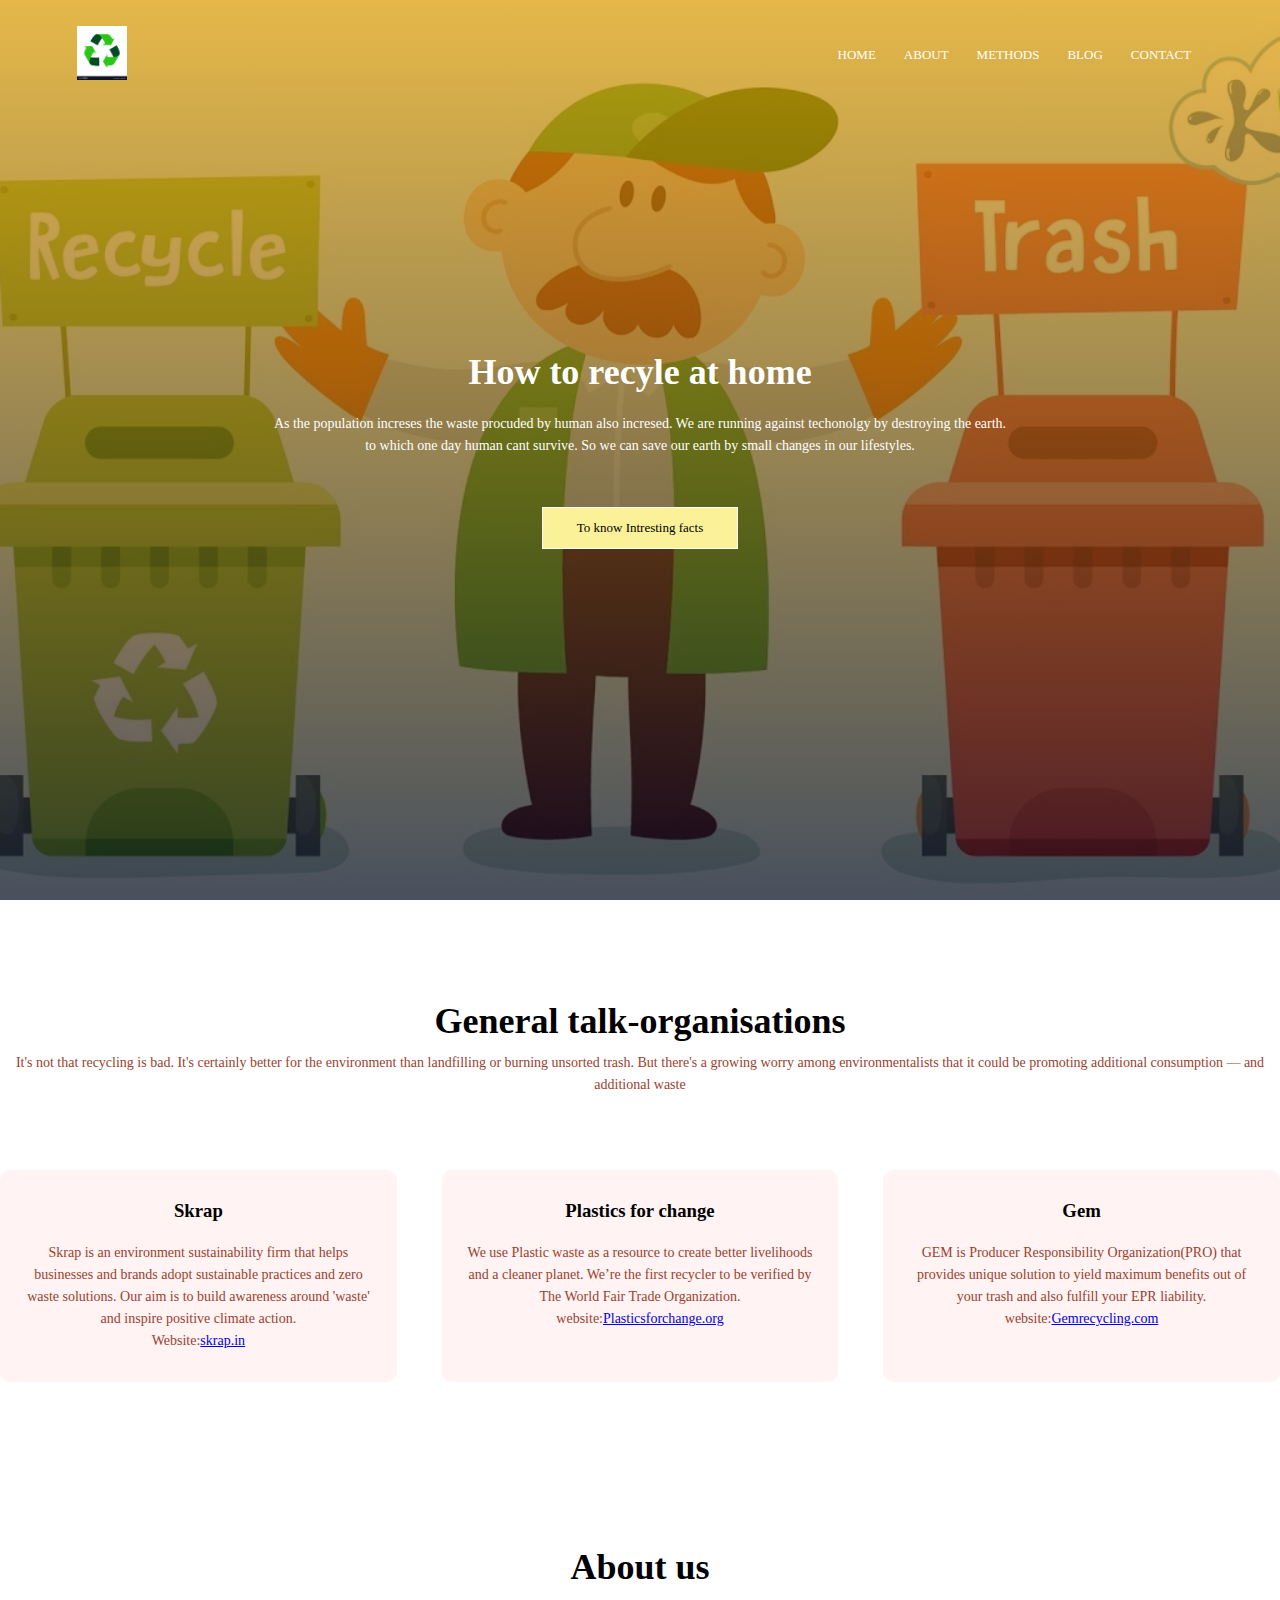
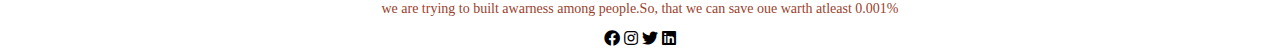
<file: index.html>
<!DOCTYPE html>
<html>
    <head>
        <meta name="viewpoint" content="with=device-width,initial-scale=1.0">
        <title>recycle website design</title>
        <link rel="stylesheet" href="style.css">
    <link rel="stylesheet" href=" https://use.fontawesome.com/releases/v5.0.7/css/all.css">
    <link rel="stylesheet" href="https://fonts.googleapis.com/icon?family=Material+Icons">
    </head>
<body>
    <section class="header">
        <nav>
            <a href="index.html"><img src="images/logo.png"></a>
            <div class="nav-links" id="navLinks">
                <i class="fa fa-times" onclick="hideMenu()"></i>
                <ul>
                    <li><a href="index.html">HOME</a></li>
                    <li><a href="about.html">ABOUT</a></li>
                    <li><a href="methods.html">METHODS</a></li>
                    <li><a href="blog.html">BLOG</a></li>
                    <li><a href="contact.html">CONTACT</a></li>
                </ul>
            </div>
            <i class="fa fa-bars" onclick="showMenu()"></i>
        </nav>
    
    <div class="text-box">
        <h1>How to recyle at home</h1>
        <p>As the population increses the waste procuded by human also incresed.
            We are running against techonolgy by destroying the earth.<br> to which one day human cant survive.
            So we can save our earth by small changes in our lifestyles.
        </p>
        <a href=""class="hero-btn">To know Intresting facts</a>
    </div>
    </section>
    <!--Dicussions-->
    <section class="Dicussions">
        <h1>General talk-organisations</h1>
        <p>It's not that recycling is bad. It's certainly better for the environment than landfilling or burning unsorted trash. But there's a growing worry among environmentalists that it could be promoting additional consumption — and additional waste</p>
        <div class="row">
            <div class="Dicussions-col">
                <h3>Skrap</h3>
                <p>Skrap is an environment sustainability firm that helps businesses and brands adopt sustainable practices and zero waste solutions.
                     Our aim is to build awareness around 'waste' and inspire positive climate action.
                     <br>Website:<a href="https://www.skrap.in/" >skrap.in</a></p>
            </div>
            <div class="Dicussions-col">
                <h3>Plastics for change</h3>
                <p>We use Plastic waste as a resource to create better livelihoods and a cleaner planet.
                    We’re the first recycler to be verified by The World Fair Trade Organization. 
                    <br>
                    website:<a href= "https://www.plasticsforchange.org/">Plasticsforchange.org</a></p>
            </div>
            <div class="Dicussions-col">
                <h3>Gem</h3>
                <p>GEM is Producer Responsibility Organization(PRO) that provides unique solution to yield maximum benefits out of your trash and 
                    also fulfill your EPR liability.<br>
                    website:<a href= "https://gemrecycling.com/">Gemrecycling.com</a></p>

                </p>
            </div>
        </div>

    </section>
    <!------footer--------->
    <section class="footer">
        <h4>About us</h4>
        <p>we are trying to built awarness among people.So, that we can save oue warth atleast 0.001%</p>
        <div class="icons">
            <i class="fab fa-facebook"></i>
            <i class='fab fa-instagram'></i>
            <i class='fab fa-twitter'></i>
            <i class='fab fa-linkedin'></i>
            
        </div>
    </section>

<!---javaScript for Menu----->
<script>
    var navLinks=document.getElementById("navLinks")
    function showMenu(){
        navLinks.style.right="0";
    }
    function hideMenu(){
        navLinks.style.right="-200px";
    }

</script>
</body>
</html>
</file>
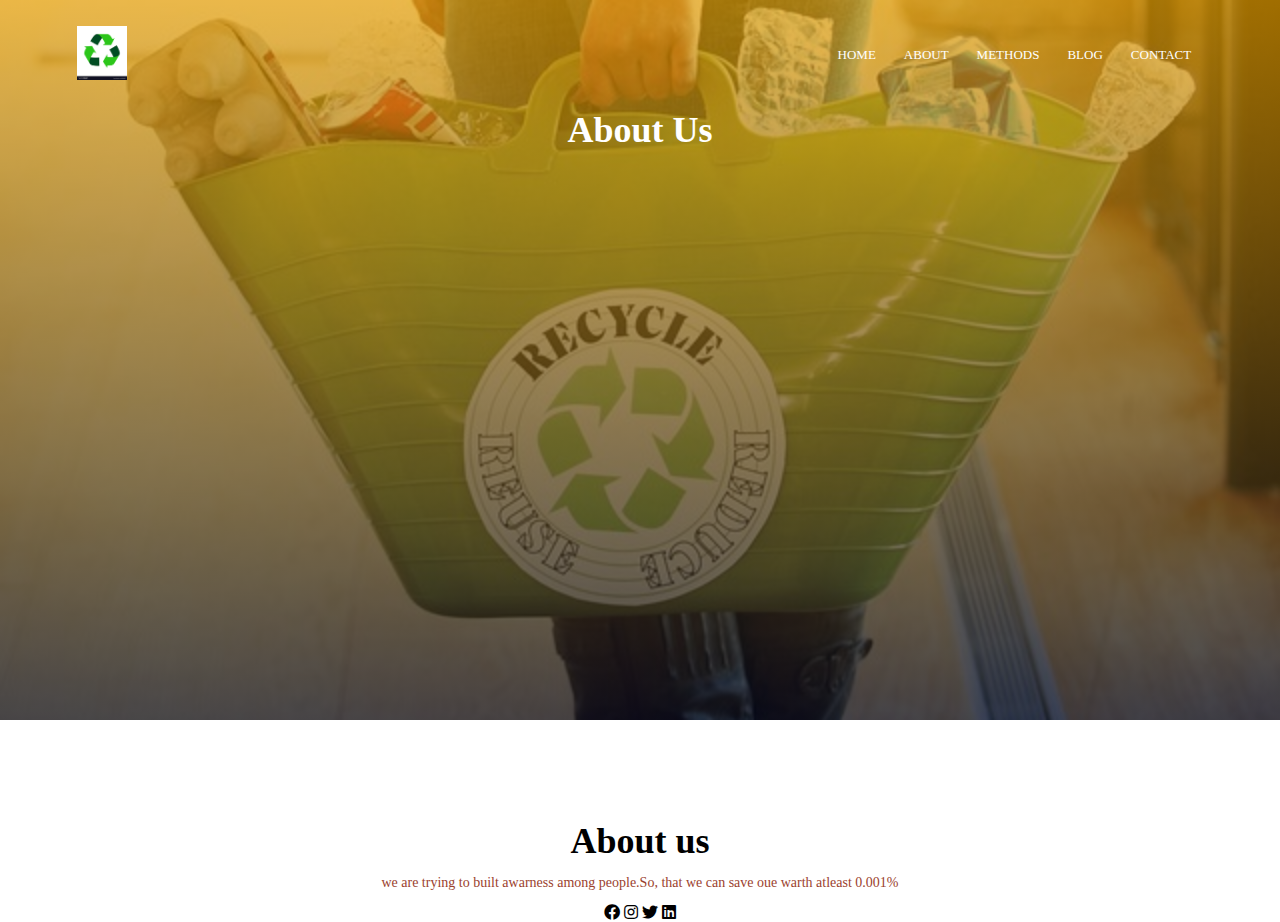
<file: about.html>
<!DOCTYPE html>
<html>
    <head>
        <meta name="viewpoint" content="with=device-width,initial-scale=1.0">
        <title>recycle website design</title>
        <link rel="stylesheet" href="style.css">
    <link rel="stylesheet" href=" https://use.fontawesome.com/releases/v5.0.7/css/all.css">
    </head>
<body>
    <section class="sub-header">
        <nav>
            <a href="index.html"><img src="images/logo.png"></a>
            <div class="nav-links" id="navLinks">
                <i class="fa fa-times" onclick="hideMenu()"></i>
                <ul>
                    <li><a href="index.html">HOME</a></li>
                    <li><a href="about.html">ABOUT</a></li>
                    <li><a href="methods.html">METHODS</a></li>
                    <li><a href="blog.html">BLOG</a></li>
                    <li><a href="contact.html">CONTACT</a></li>
                </ul>
            </div>
            <i class="fa fa-bars" onclick="showMenu()"></i>
        </nav>
        <h1>About Us</h1>
        

    </section>
    
    <!------footer--------->
    <section class="footer">
        <h4>About us</h4>
        <p>we are trying to built awarness among people.So, that we can save oue warth atleast 0.001%</p>
        <div class="icons">
            <i class="fab fa-facebook"></i>
            <i class='fab fa-instagram'></i>
            <i class='fab fa-twitter'></i>
            <i class='fab fa-linkedin'></i>
        </div>
    </section>

<!---javaScript for Menu----->
<script>
    var navLinks=document.getElementById("navLinks")
    function showMenu(){
        navLinks.style.right="0";
    }
    function hideMenu(){
        navLinks.style.right="-200px";
    }

</script>
</body>
</html>
</file>
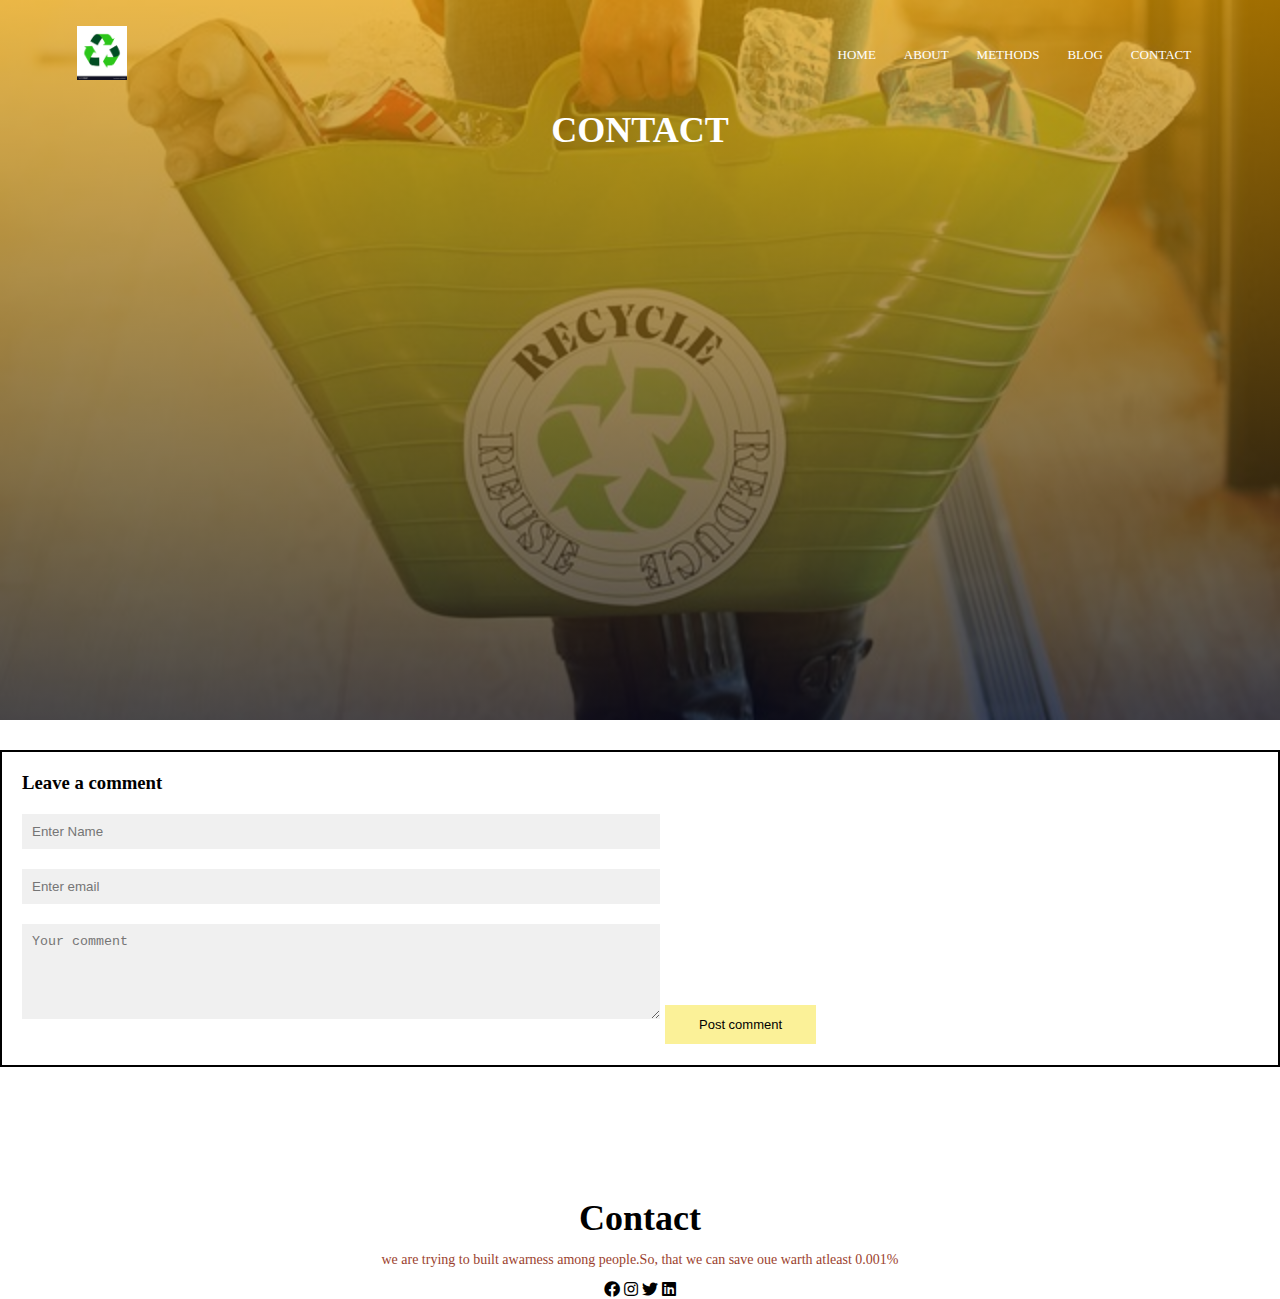
<file: contact.html>
<!DOCTYPE html>
<html>
    <head>
        <meta name="viewpoint" content="with=device-width,initial-scale=1.0">
        <title>recycle website design</title>
        <link rel="stylesheet" href="style.css">
    <link rel="stylesheet" href=" https://use.fontawesome.com/releases/v5.0.7/css/all.css">
    </head>
<body>
    <section class="sub-header">
        <nav>
            <a href="index.html"><img src="images/logo.png"></a>
            <div class="nav-links" id="navLinks">
                <i class="fa fa-times" onclick="hideMenu()"></i>
                <ul>
                    <li><a href="index.html">HOME</a></li>
                    <li><a href="about.html">ABOUT</a></li>
                    <li><a href="methods.html">METHODS</a></li>
                    <li><a href="blog.html">BLOG</a></li>
                    <li><a href="contact.html">CONTACT</a></li>
                </ul>
            </div>
            <i class="fa fa-bars" onclick="showMenu()"></i>
        </nav>
        <h1>CONTACT</h1>
        

    </section>
    <section>
        <div class="comment-box">
            <h3>Leave a comment</h3>
            <form action="/" class="comment-form">
                <input type="text" name="name" placeholder="Enter Name">
                <input type="email" name="email" placeholder="Enter email">
                <textarea rows='5' name="comment" placeholder="Your comment"></textarea>
                <button type="submit" class="hero-btn red-btn">Post comment</button>
                
                
            </form>
        </div>
        </section>
    <!------footer--------->
    <section class="footer">
        <h4>Contact</h4>
        <p>we are trying to built awarness among people.So, that we can save oue warth atleast 0.001%</p>
        <div class="icons">
            <i class="fab fa-facebook"></i>
            <i class='fab fa-instagram'></i>
            <i class='fab fa-twitter'></i>
            <i class='fab fa-linkedin'></i>
        </div>
    </section>

<!---javaScript for Menu----->
<script>
    var navLinks=document.getElementById("navLinks")
    function showMenu(){
        navLinks.style.right="0";
    }
    function hideMenu(){
        navLinks.style.right="-200px";
    }

</script>
</body>
</html>
</file>
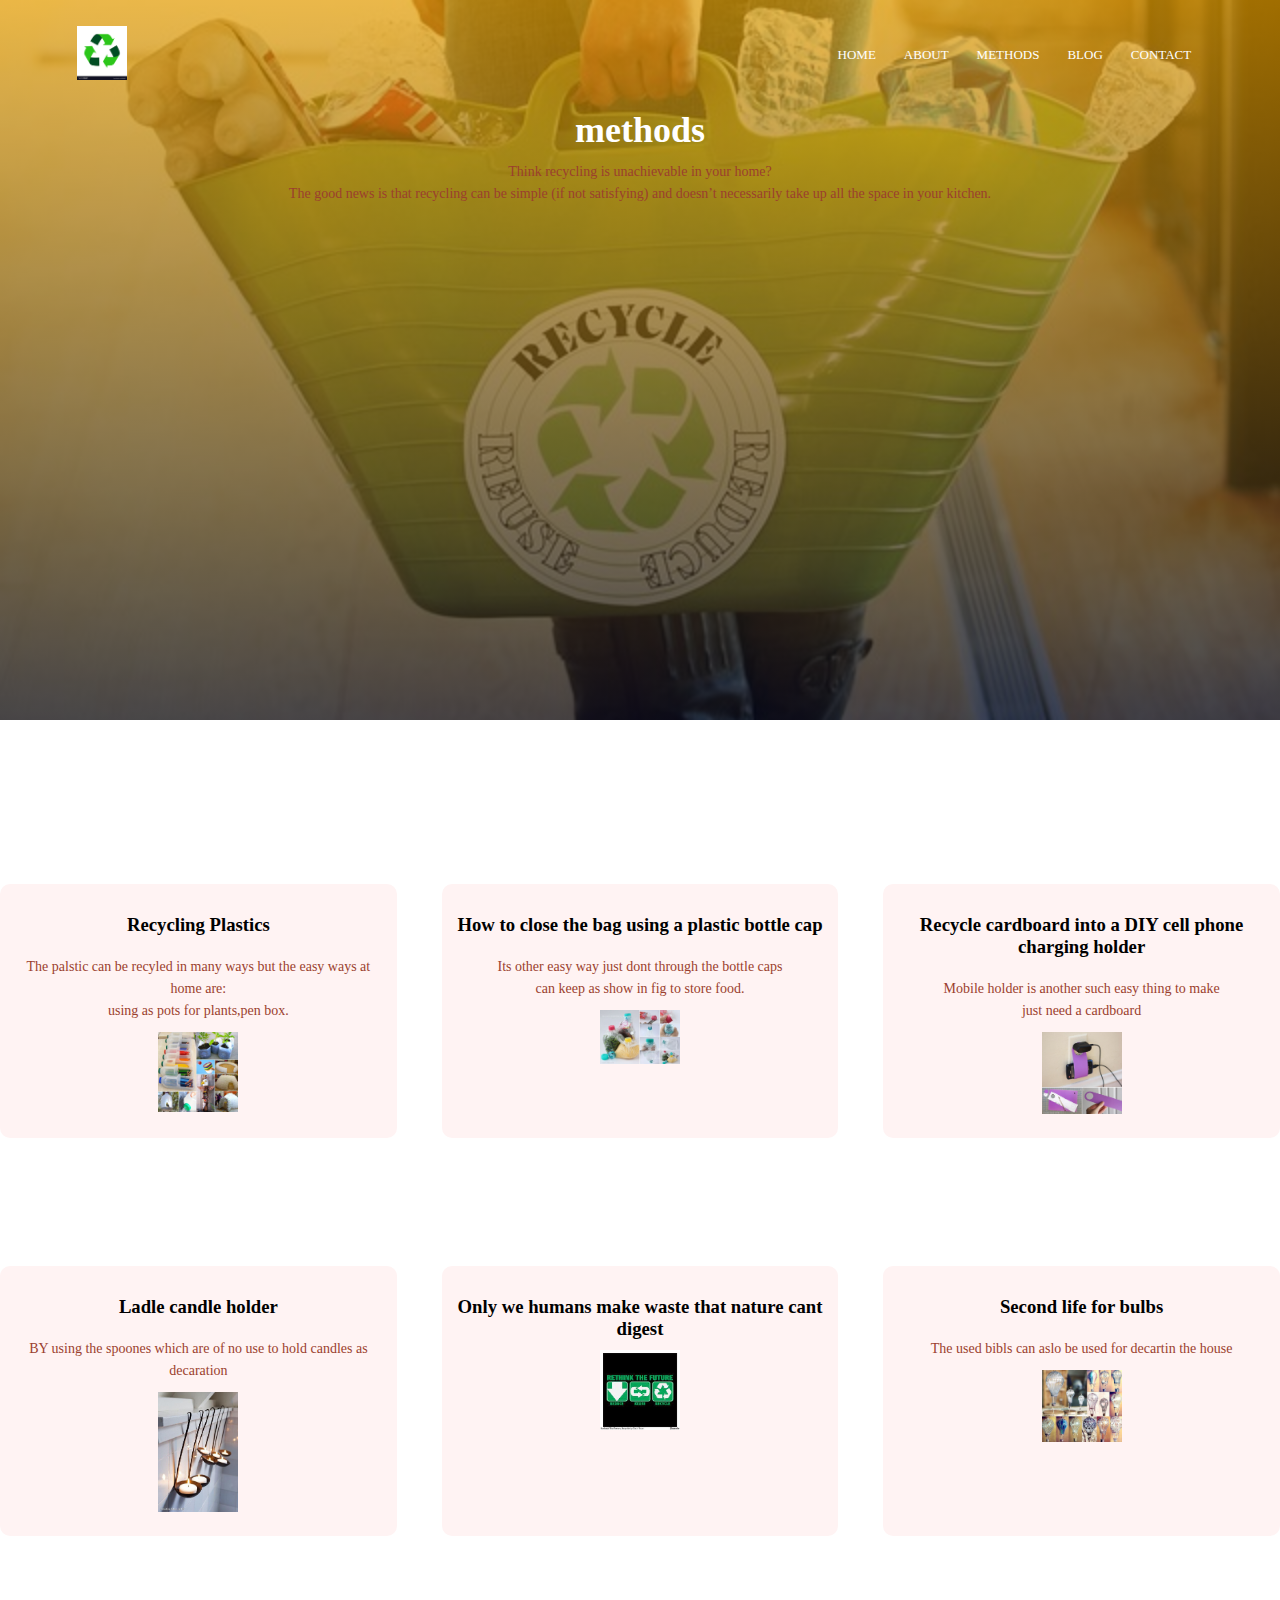
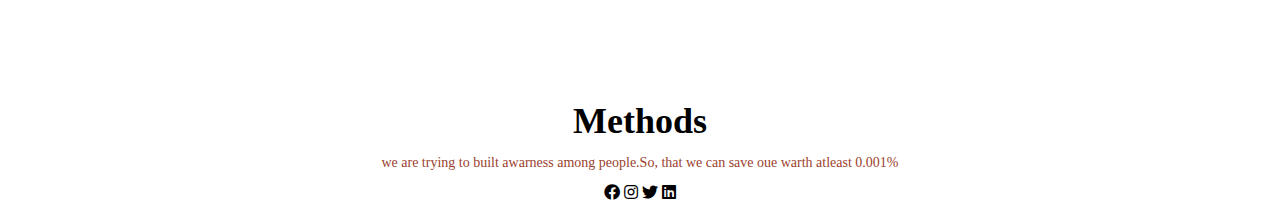
<file: methods.html>
<!DOCTYPE html>
<html>
    <head>
        <meta name="viewpoint" content="with=device-width,initial-scale=1.0">
        <title>recycle website design</title>
        <link rel="stylesheet" href="style.css">
    <link rel="stylesheet" href=" https://use.fontawesome.com/releases/v5.0.7/css/all.css">
    </head>
<body>
    <section class="sub-header">
        <nav>
            <a href="index.html"><img src="images/logo.png"></a>
            <div class="nav-links" id="navLinks">
                <i class="fa fa-times" onclick="hideMenu()"></i>
                <ul>
                    <li><a href="index.html">HOME</a></li>
                    <li><a href="about.html">ABOUT</a></li>
                    <li><a href="methods.html">METHODS</a></li>
                    <li><a href="blog.html">BLOG</a></li>
                    <li><a href="contact.html">CONTACT</a></li>
                </ul>
            </div>
            <i class="fa fa-bars" onclick="showMenu()"></i>
        </nav>
        <h1>methods</h1>
        <p>Think recycling is unachievable in your home?<br> The good news is that recycling can be simple (if not satisfying) and doesn’t necessarily take up all the space in your kitchen.</p>
        

    </section>
    <!------Methods--------->
    <section class="Methods">
        <div class="row_1">
            <div class="Methods-col">
                <h3>Recycling Plastics</h3>
                <p>The palstic can be recyled in many ways but the easy ways at home are:<br>
                    using as pots for plants,pen box.

                </p>
                <a href="methods.html"><img src="images/bird.jpg"></a>
            </div>
            <div class="Methods-col">
                <h3>How to close the bag using a plastic bottle cap</h3>
                <p>Its other easy way just dont through the bottle caps<br>
                can keep as show in fig to store food.</p>
                <a href="methods.html"><img src="images/cap.jpg"></a>
            </div>
            <div class="Methods-col">
                <h3>Recycle cardboard into a DIY cell phone charging holder</h3>
                <p>Mobile holder is another such easy thing to make<br>
                just need a cardboard</p>
                <a href="methods.html"><img src="images/phone.jpg"></a>
            </div>
        </div>
        <div class="row_2">
            <div class="Methods-col">
                <h3>Ladle candle holder</h3>
                <p>BY using the spoones which are of no use to hold candles as decaration</p>
                <a href="methods.html"><img src="images/candle.jpg"></a>
            </div>
            <div class="Methods-col">
                <h3>Only we humans make waste that nature cant digest</h3>
                <a href="methods.html"><img src="images/r.jpg"></a>
            </div>
            <div class="Methods-col">
                <h3>Second life for bulbs</h3>
                <p>The used bibls can aslo be used for decartin the house</p>
                <a href="methods.html"><img src="images/bulb.jpg"></a>
            </div>
        </div>
    </section>

    
    <!------footer--------->
    <section class="footer">
        <h4>Methods</h4>
        <p>we are trying to built awarness among people.So, that we can save oue warth atleast 0.001%</p>
        <div class="icons">
            <i class="fab fa-facebook"></i>
            <i class='fab fa-instagram'></i>
            <i class='fab fa-twitter'></i>
            <i class='fab fa-linkedin'></i>
        </div>
    </section>

<!---javaScript for Menu----->
<script>
    var navLinks=document.getElementById("navLinks")
    function showMenu(){
        navLinks.style.right="0";
    }
    function hideMenu(){
        navLinks.style.right="-200px";
    }

</script>
</body>
</html>
</file>
<file: style.css>
*{
    margin: 0;
    padding: 0;

}
.header{
    min-height:100vh;
    width:100%;
    background-image:linear-gradient(rgba(228, 156, 0, 0.7),rgba(4,9,30,0.7)),url(images/retrash.jpg);
    background-position: center;
    background-size: cover;
    position: relative;
}
nav{
    display:flex;
    padding: 2% 6%;
    justify-content: space-between;
    align-items: center;
}
nav img{
    width:50px;
}
.nav-links{
    flex:1;
    text-align: right;
}
.nav-links ul li{
    list-style: none;
    display: inline-block;
    padding:4px 12px;
    position:relative;
}
.nav-links ul li a{
    color:#fff;
    text-decoration: none;
    font-size: 13px;
}
.nav-links ul li::after{
    content: '';
    width:0%;
    height: 2px;
    background:#f44333;
    display:block;
    margin: auto;
    transition: 0.5s;
}
.nav-links ul li:hover:after{
    width:100%;
}
.text-box{
    width:90%;
    color:#fff;
    position: absolute;
    top:50%;
    left:50%;
    transform:translate(-50%,-50%);
    text-align: center;
}
.text-box hl{
    font-size: 163px;
}
.text-box p{
    margin: 10px 0 40px;
    font-size: 14px;
    color:#fff
}
.hero-btn{
    display: inline-block;
    text-decoration: none;
    color:#fff;
    border:1px solid #fff;
    padding: 12px 34px;
    font-size: 13px;
    background: transparent;
    position: relative;
    cursor: pointer;
}
.hero-btn:hover{
    border: 1px solid #f44336;
    background: tomato;
    transition: ls;
}
nav .fa{
    display:none;
}
@media(max-width:700px){
    .text-box hl{
        font-size: 20px;
    }  
    .nav-links ul li{
        display:block;
    }
    .nav-links{
        position: absolute;
        background: #f44336;
        height:100vh;
        width: 150px;
        top:0;
        right:-200px;
        text-align: left;
        z-index: 2;
        transition: ls;
    }
    nav .fa{
        display: block;
        color:rgb(158, 47, 47);
        margin: 10px;
        font-size: 20px;
        cursor: pointer;
    }
    .nav-links ul{
        padding:30px;
    }

}
/*------Dicussions----*/
.Dicussions{
    width: 40;
    margin: auto;
    text-align: center;
    padding-top: 100px;
}
h1{
    font-size: 36px;
    font-weight:600 ;
}
p{
    color:rgb(155, 63, 46);
    font-size: 14px;
    font-weight: 300;
    line-height: 22px;
    padding:10px;

}
.row{
    margin-top: 5%;
    display:flex ;
    justify-content: space-between;
}
.Dicussions-col{
    flex-basis:31%;
    background: #fff3f3;
    border-radius: 10px;
    margin-bottom: 5%;
    padding:20px 12px;
    box-sizing: border-box;
}
h3{
    text-align: center;
    font-weight: 600;
    margin: 10px 0px;
}
.Dicussions-col:hover{
    box-shadow: 0 0 20px 0px rgba(0,0,0,0.2);
}
@media(max-width: 700px){
    .row{
        flex-direction: column;
    }
}
/*------footer----*/
.footer{
    width: 40;
    margin: auto;
    text-align: center;
    padding-top: 100px;

}
h4{
    font-size: 36px;
    font-weight:600 ;
}
p{
    color:rgb(155, 63, 46);
    font-size: 14px;
    font-weight: 300;
    line-height: 22px;
    padding:10px;

}
.icons.fa{
    color:#f44336;
    margin: 0 13px;
    cursor:pointer;
    padding:18px 0;

}
/*-------------------about u spage-----------*/
.sub-header{
    height:80vh;
    width:100%;
    background-image:linear-gradient(rgba(228, 156, 0, 0.7),rgba(4,9,30,0.7)),url(images/aboutus.jpg);
    background-position: center;
    background-size: cover;
    text-align: center;
    color:#fff;
}
/*------Methods----*/
.Methods{
    width: 40;
    margin: auto;
    text-align: center;
    padding-top: 100px;
}
h1{
    font-size: 36px;
    font-weight:600 ;
}
p{
    color:rgb(155, 63, 46);
    font-size: 14px;
    font-weight: 300;
    line-height: 22px;
    padding:10px;

}
.row_1{
    margin-top: 5%;
    display:flex ;
    justify-content: space-between;
}
.row_2{
    margin-top: 5%;
    display:flex ;
    justify-content: space-between;
}
div img{
    width:80px;
    
}
.Methods-col{
    flex-basis:31%;
    background: #fff3f3;
    border-radius: 10px;
    margin-bottom: 5%;
    padding:20px 12px;
    box-sizing: border-box;
}

h3{
    text-align: center;
    font-weight: 600;
    margin: 10px 0px;
}
.Dicussions-col:hover{
    box-shadow: 0 0 20px 0px rgba(0,0,0,0.2);
}
@media(max-width: 700px){
    .row{
        flex-direction: column;
    }
}
/*------blog----*/
.blog{
    width: 40;
    margin: auto;
    text-align: center;
    padding-top: 100px;
}
h1{
    font-size: 36px;
    font-weight:600 ;
}
.row{
    margin-top: 5%;
    display:flex ;
    justify-content: space-between;
}

/*------contact----*/
.comment-box{
    border: 2px solid;
    margin:30px 0;
    padding:10px 20px;
    
}
.comment-box h3{
    text-align: left;
}
.comment-form input,.comment-form textarea{
    width: 50%;
    padding: 10px;
    margin:10px 0;
    box-sizing: content-box;
    border: none;
    outline: none;
    background: #f0f0f0;
}

.hero-btn{
    display: inline-block;
    text-decoration: #f44333;
    color: black;
    border:1px solid rgb(255, 255, 255);
    padding: 12px 34px;
    font-size: 13px;
    background: rgb(251, 241, 152);
    position: relative;
    cursor: pointer;
    
}
.comment-form button{
    margin: 10px 0;
}
</file>
